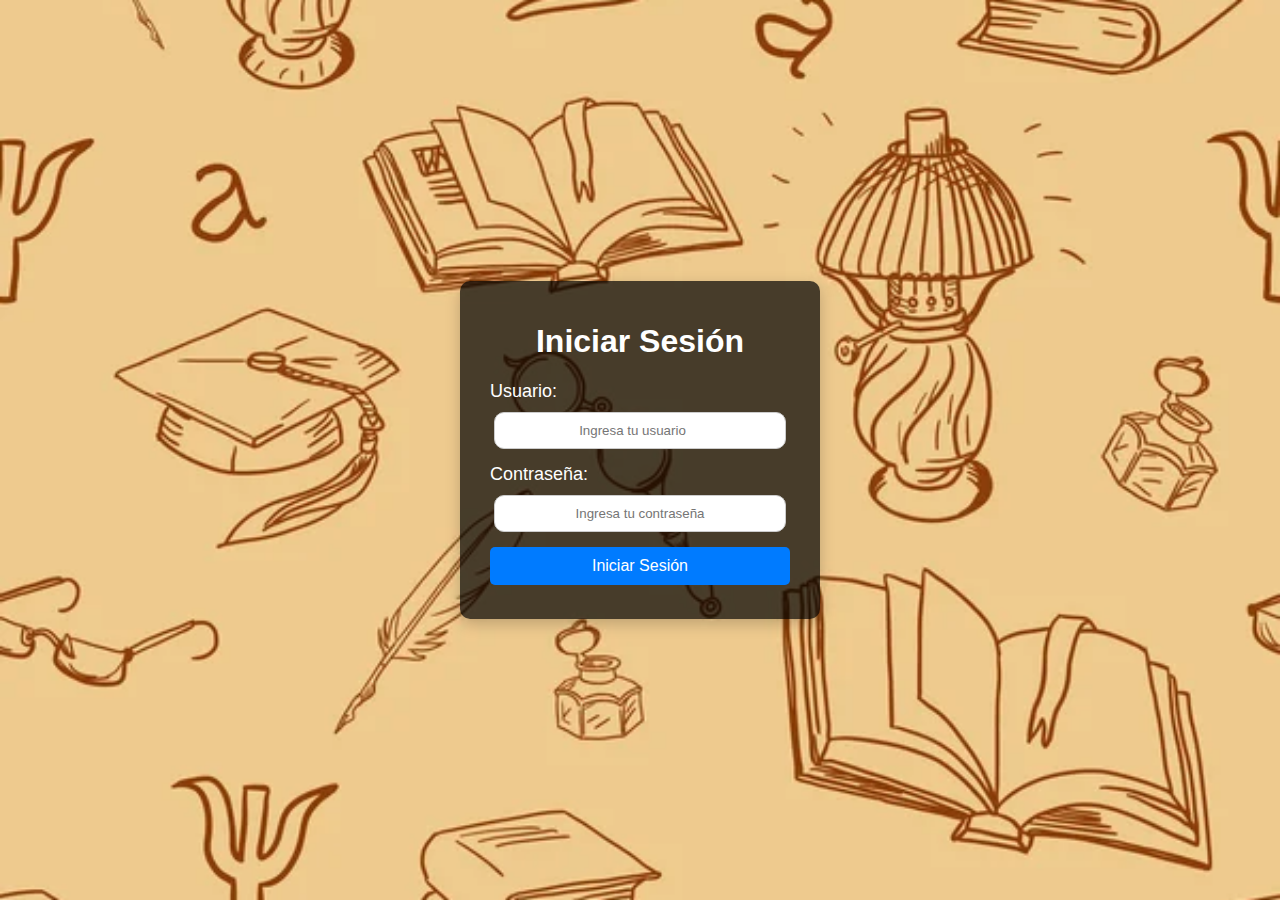
<file: index.html>
<!DOCTYPE html>
<html lang="es">
<head>
    <meta charset="UTF-8">
    <meta name="viewport" content="width=device-width, initial-scale=1.0">
    <title>Inicio de Sesión</title>
    <link rel="stylesheet" href="css/index.css">
</head>
<body>
    <div id="login-container">
        <h1>Iniciar Sesión</h1>
        <form id="login-form">
            <label for="username">Usuario:</label>
            <input type="number" id="username" placeholder="Ingresa tu usuario" required>
            <label for="password">Contraseña:</label>
            <input type="password" id="password" placeholder="Ingresa tu contraseña" required>
            <button type="submit">Iniciar Sesión</button>
        </form>
        <p id="error-message"></p>
    </div>

    <script src="js/index.js"></script>
</body>
</html>
</file>
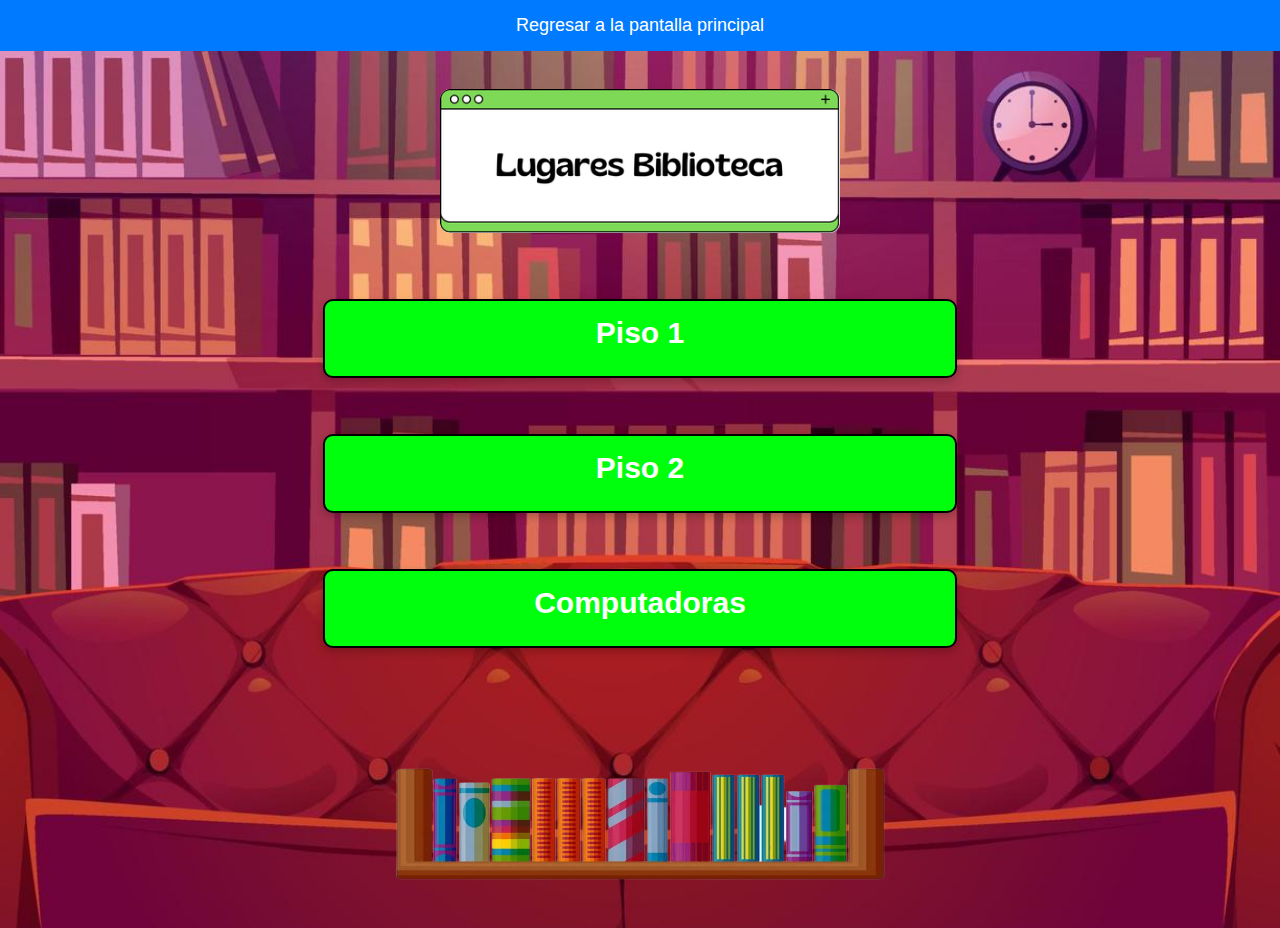
<file: index3.html>
<!DOCTYPE html>
<html lang="en">
<head>
    <meta charset="UTF-8">
    <meta name="viewport" content="width=device-width, initial-scale=1.0">
    <title>Pantalla Index3</title>
    <link rel="stylesheet" href="css/index3.css">
    <script src="js/index3.js" defer></script>
</head>
<body>
    <!-- Encabezado con el botón para regresar a index2 -->
    <header>
        <a href="index2.html" id="back-btn">Regresar a la pantalla principal</a>
    </header>
    <br>
    <div id="container">
        <!-- Imagen en la parte superior -->
        <img src="img/bordeB.png" alt="Encabezado" id="header-image">
        <br>
        <br>

        <!-- Recuadros largos horizontales -->
        <div class="option-box" id="piso-1">Piso 1</div>
        <br>
        <br>
        <div class="option-box" id="piso-2">Piso 2</div>
        <br>
        <br>
        <div class="option-box" id="computadoras">Computadoras</div>
    </div>
    <br>
    <br>
    <!-- Imagen en la parte inferior que abarca todo el ancho -->
    <div id="bottom-image-container">
        <img id="bottom-image" src="img/Pie.png" alt="Imagen de Fondo">
    </div>
</body>
</html>
</file>
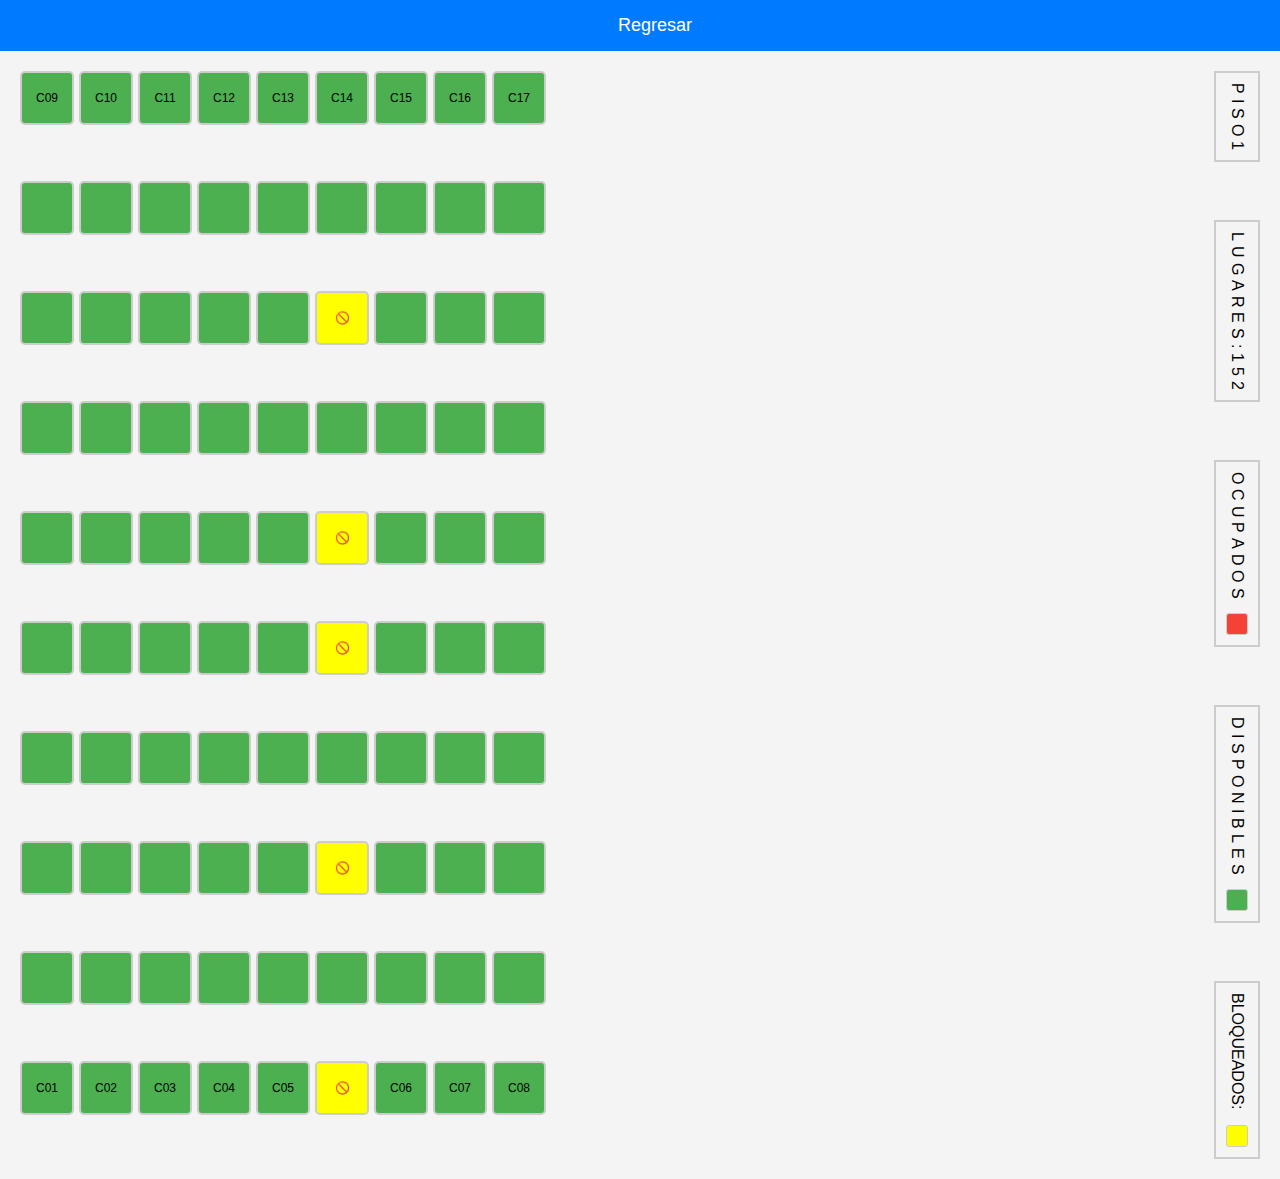
<file: index3_1.html>
<!DOCTYPE html>
<html lang="en">
<head>
    <meta charset="UTF-8">
    <meta name="viewport" content="width=device-width, initial-scale=1.0">
    <title>Estacionamiento</title>
    <link rel="stylesheet" href="css/index3_1.css">
</head>
<body>
    <header>
        <a href="index3.html" id="back-btn">Regresar</a>
    </header>
    <main>
        <div id="container">
            <!-- Estacionamiento -->
            <div id="parking-lot">
                <!-- Generar 10 filas -->
                <!-- Cada fila tiene 9 columnas -->
                <div class="row">
                    <div class="space available"><span>C09</span></div>
                    <div class="space available"><span>C10</span></div>
                    <div class="space available"><span>C11</span></div>
                    <div class="space available"><span>C12</span></div>
                    <div class="space available"><span>C13</span></div>
                    <div class="space available"><span>C14</span></div>
                    <div class="space available"><span>C15</span></div>
                    <div class="space available"><span>C16</span></div>
                    <div class="space available"><span>C17</span></div>
                </div>
                <br>
                <br>
                <div class="row">
                    <div class="space available"></div>
                    <div class="space available"></div>
                    <div class="space available"></div>
                    <div class="space available"></div>
                    <div class="space available"></div>
                    <div class="space available"></div>
                    <div class="space available"></div>
                    <div class="space available"></div>
                    <div class="space available"></div>
                </div>
                <br>
                <br>
                <div class="row">
                    <div class="space available"></div>
                    <div class="space available"></div>
                    <div class="space available"></div>
                    <div class="space available"></div>
                    <div class="space available"></div>
                    <div class="space available fixed-yellow"><span>🚫</span></div> <!-- Este cubículo será amarillo -->
                    <div class="space available"></div>
                    <div class="space available"></div>
                    <div class="space available"></div>
                </div>
                <br>
                <br>
                <div class="row">
                    <div class="space available"></div>
                    <div class="space available"></div>
                    <div class="space available"></div>
                    <div class="space available"></div>
                    <div class="space available"></div>
                    <div class="space available"></div>
                    <div class="space available"></div>
                    <div class="space available"></div>
                    <div class="space available"></div>
                </div>
                <br>
                <br>
                <div class="row">
                    <div class="space available"></div>
                    <div class="space available"></div>
                    <div class="space available"></div>
                    <div class="space available"></div>
                    <div class="space available"></div>
                    <div class="space available fixed-yellow"><span>🚫</span></div> <!-- Este cubículo será amarillo -->
                    <div class="space available"></div>
                    <div class="space available"></div>
                    <div class="space available"></div>
                </div>
                <br>
                <br>
                <div class="row">
                    <div class="space available"></div>
                    <div class="space available"></div>
                    <div class="space available"></div>
                    <div class="space available"></div>
                    <div class="space available"></div>
                    <div class="space available fixed-yellow"><span>🚫</span></div> <!-- Este cubículo será amarillo -->
                    <div class="space available"></div>
                    <div class="space available"></div>
                    <div class="space available"></div>
                </div>
                <br>
                <br>
                <div class="row">
                    <div class="space available"></div>
                    <div class="space available"></div>
                    <div class="space available"></div>
                    <div class="space available"></div>
                    <div class="space available"></div>
                    <div class="space available"></div>
                    <div class="space available"></div>
                    <div class="space available"></div>
                    <div class="space available"></div>
                </div>
                <br>
                <br>
                <div class="row">
                    <div class="space available"></div>
                    <div class="space available"></div>
                    <div class="space available"></div>
                    <div class="space available"></div>
                    <div class="space available"></div>
                    <div class="space available fixed-yellow"><span>🚫</span></div> <!-- Este cubículo será amarillo -->
                    <div class="space available"></div>
                    <div class="space available"></div>
                    <div class="space available"></div>
                </div>
                <br>
                <br>
                <div class="row">
                    <div class="space available"></div>
                    <div class="space available"></div>
                    <div class="space available"></div>
                    <div class="space available"></div>
                    <div class="space available"></div>
                    <div class="space available"></div>
                    <div class="space available"></div>
                    <div class="space available"></div>
                    <div class="space available"></div>
                </div>
                <br>
                <br>
                <div class="row">
                    <div class="space available"><span>C01</span></div>
                    <div class="space available"><span>C02</span></div>
                    <div class="space available"><span>C03</span></div>
                    <div class="space available"><span>C04</span></div>
                    <div class="space available"><span>C05</span></div>
                    <div class="space available fixed-yellow"><span>🚫</span></div> <!-- Este cubículo será amarillo -->
                    <div class="space available"><span>C06</span></div>
                    <div class="space available"><span>C07</span></div>
                    <div class="space available"><span>C08</span></div>
                </div>
            </div>
            <!-- Información a la derecha -->
            <div id="info">
                <div class="info-box">
                    <p>P</p>
                    <p>I</p>
                    <p>S</p>
                    <p>O</p>
                    <p>1</p>
                </div>
                <br>
                <div class="info-box">
                    <p>L</p>
                    <p>U</p>
                    <p>G</p>
                    <p>A</p>
                    <p>R</p>
                    <p>E</p>
                    <p>S</p>
                    <p>:</p>
                    <p>1</p>
                    <p>5</p>
                    <p>2</p>
                </div>
                <br>
                <div class="info-box">
                    <p>O</p>
                    <p>C</p>
                    <p>U</p>
                    <p>P</p>
                    <p>A</p>
                    <p>D</p>
                    <p>O</p>
                    <p>S</p>
                    <div class="small-parking-lot">
                        <div class="small-space occupied"></div>
                    </div>
                </div>
                <br>
                <div class="info-box">
                    <p>D</p>
                    <p>I</p>
                    <p>S</p>
                    <p>P</p>
                    <p>O</p>
                    <p>N</p>
                    <p>I</p>
                    <p>B</p>
                    <p>L</p>
                    <p>E</p>
                    <p>S</p>
                    <div class="small-parking-lot">
                        <div class="small-space available"></div>
                    </div>
                </div>
                <br>
                <div class="info-box">
                    <p>BLOQUEADOS:</p>
                    <div class="small-parking-lot">
                        <div class="small-space blocked"></div> <!-- Cuadro amarillo -->
                    </div>
                </div>
            </div>
        </div>
    </main>
    <script src="js/index3_1.js"></script>
</body>
</html>
</file>
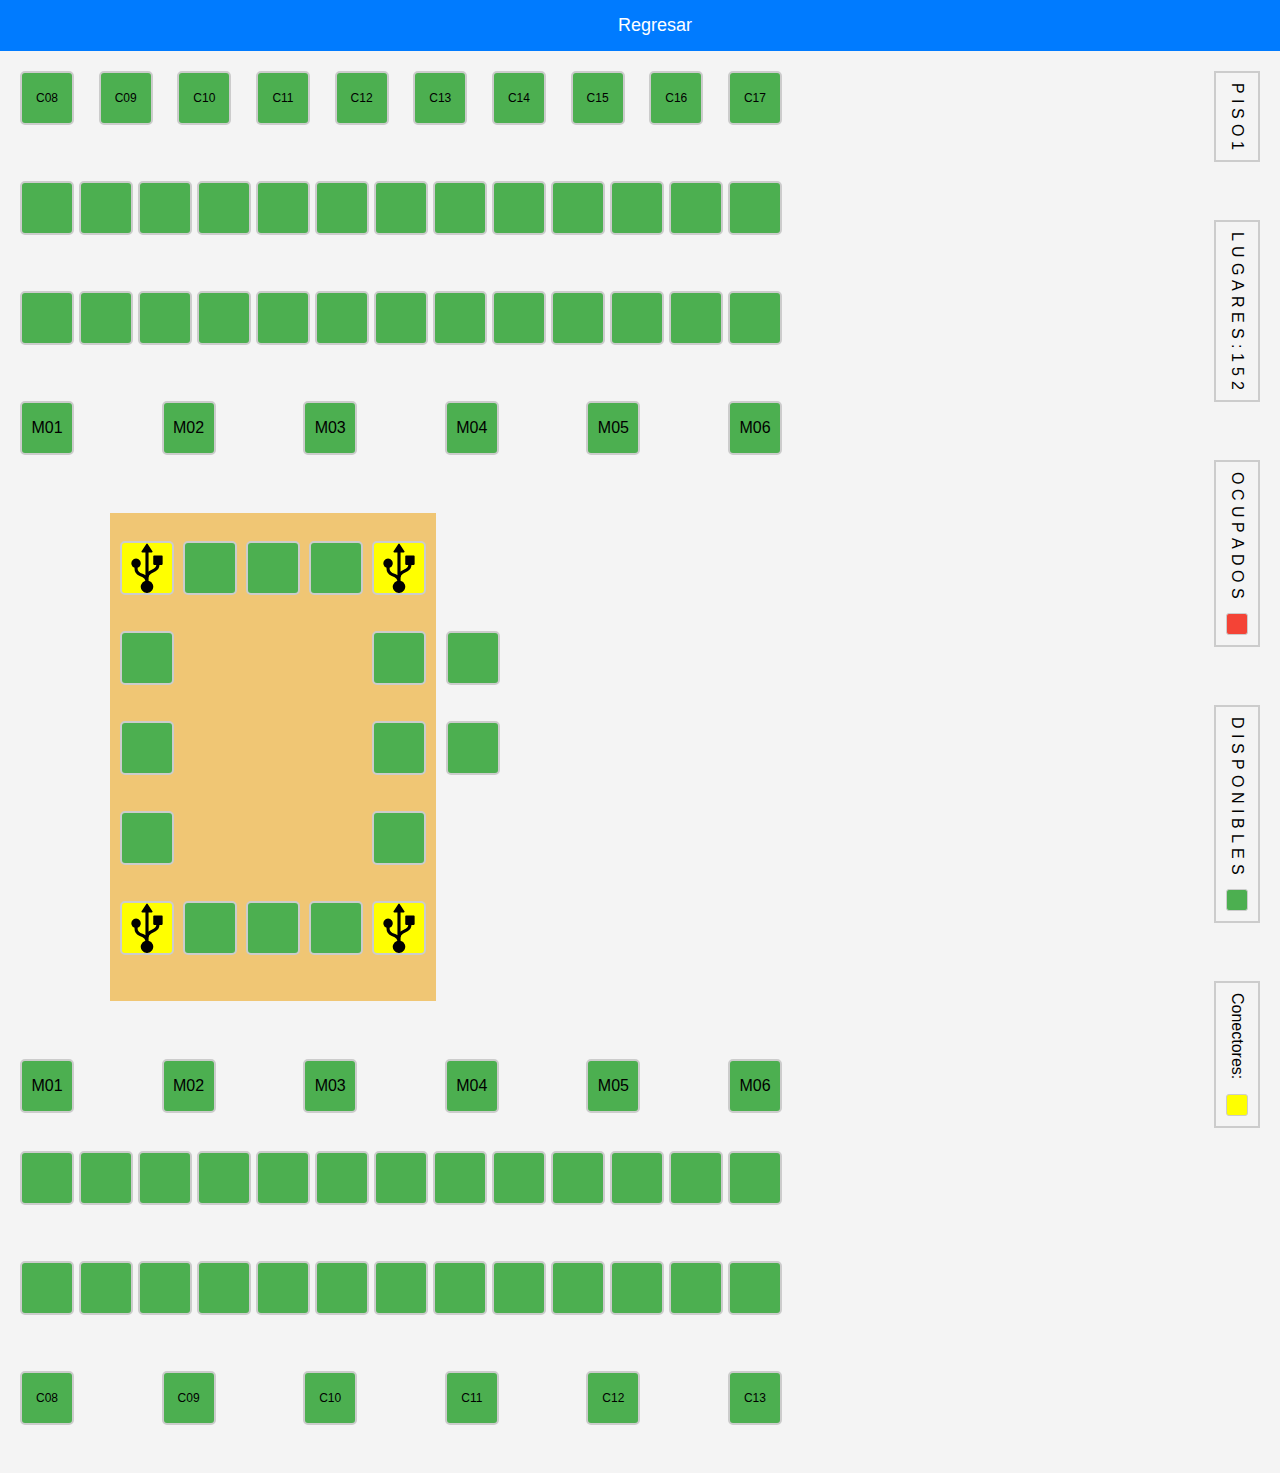
<file: index3_2.html>
<!DOCTYPE html>
<html lang="en">
<head>
    <meta charset="UTF-8">
    <meta name="viewport" content="width=device-width, initial-scale=1.0">
    <title>Estacionamiento</title>
    <link rel="stylesheet" href="css/index3_2.css">
</head>
<body>
    <header>
        <a href="index3.html" id="back-btn">Regresar</a>
    </header>
    <main>
        <div id="container">
            <!-- Estacionamiento -->
            <div id="parking-lot">
                <!-- Generar 10 filas -->
                <!-- Cada fila tiene 9 columnas -->
                <div class="row">
                    <div class="space available"><span>C08</span></div>
                    <div class="space available"><span>C09</span></div>
                    <div class="space available"><span>C10</span></div>
                    <div class="space available"><span>C11</span></div>
                    <div class="space available"><span>C12</span></div>
                    <div class="space available"><span>C13</span></div>
                    <div class="space available"><span>C14</span></div>
                    <div class="space available"><span>C15</span></div>
                    <div class="space available"><span>C16</span></div>
                    <div class="space available"><span>C17</span></div>
                </div>
                <br>
                <br>
                <div class="row">
                    <div class="space available"></div>
                    <div class="space available"></div>
                    <div class="space available"></div>
                    <div class="space available"></div>
                    <div class="space available"></div>
                    <div class="space available"></div>
                    <div class="space available"></div>
                    <div class="space available"></div>
                    <div class="space available"></div>
                    <div class="space available"></div>
                    <div class="space available"></div>
                    <div class="space available"></div>
                    <div class="space available"></div>
                </div>
                <br>
                <br>
                <div class="row">
                    <div class="space available"></div>
                    <div class="space available"></div>
                    <div class="space available"></div>
                    <div class="space available"></div>
                    <div class="space available"></div>
                    <div class="space available"></div>
                    <div class="space available"></div>
                    <div class="space available"></div>
                    <div class="space available"></div>
                    <div class="space available"></div>
                    <div class="space available"></div>
                    <div class="space available"></div>
                    <div class="space available"></div>
                </div>
                <br>
                <br>
                <div class="row">
                    <div class="space available">M01</div>
                    <div class="space available">M02</div>
                    <div class="space available">M03</div>
                    <div class="space available">M04</div>
                    <div class="space available">M05</div>
                    <div class="space available">M06</div>
                </div>
                <br>

        <div class="cuadrado">
            <div class="izquierda"> <!-- Para que esten los dos divs de enmedio de las mesas laterales -->
                <br>
                <div class="row">
                    <div class="space available fixed-yellow"><span></span></div> <!-- Este cubículo será amarillo -->
                    <div class="space available"></div>
                    <div class="space available"></div>
                    <div class="space available"></div>
                    <div class="space available fixed-yellow"><span></span></div> <!-- Este cubículo será amarillo -->
                </div>
                <br>
                
                <br>
                <div class="row">
                    <div class="space available"></div>
                    <div class="space available"></div>
                </div>
                <br>
                <br>
                <div class="row">
                    <div class="space available"></div>
                    <div class="space available"></div>
                </div>
                <br>
                <br>
                <div class="row">
                    <div class="space available"></div>
                    <div class="space available"></div>
                </div>
                <br>
                <br>
                <div class="row">
                    <div class="space available fixed-yellow"><span></span></div> <!-- Este cubículo será amarillo -->
                    <div class="space available"></div>
                    <div class="space available"></div>
                    <div class="space available"></div>
                    <div class="space available fixed-yellow"><span></span></div> <!-- Este cubículo será amarillo -->
                </div>
                <br>


                <br>
            </div>
            <div class="derecha">
                <br>
                <div class="row">
                    <div class="space available"></div>
                </div>
                <br>
                <br>
                <div class="row">
                    <div class="space available"></div>
                </div>
                <br>
                

            </div>
            <br>

        </div>  
    
            <br>
                <div class="row">
                    <div class="space available">M01</div>
                    <div class="space available">M02</div>
                    <div class="space available">M03</div>
                    <div class="space available">M04</div>
                    <div class="space available">M05</div>
                    <div class="space available">M06</div>
                </div>
                <br>
                <div class="row">
                    <div class="space available"></div>
                    <div class="space available"></div>
                    <div class="space available"></div>
                    <div class="space available"></div>
                    <div class="space available"></div>
                    <div class="space available"></div>
                    <div class="space available"></div>
                    <div class="space available"></div>
                    <div class="space available"></div>
                    <div class="space available"></div>
                    <div class="space available"></div>
                    <div class="space available"></div>
                    <div class="space available"></div>
                </div>
                <br>
                <br>
                <div class="row">
                    <div class="space available"></div>
                    <div class="space available"></div>
                    <div class="space available"></div>
                    <div class="space available"></div>
                    <div class="space available"></div>
                    <div class="space available"></div>
                    <div class="space available"></div>
                    <div class="space available"></div>
                    <div class="space available"></div>
                    <div class="space available"></div>
                    <div class="space available"></div>
                    <div class="space available"></div>
                    <div class="space available"></div>
                </div>
                <br>
                <br>  

                <div class="row">
                    <div class="space available"><span>C08</span></div>
                    <div class="space available"><span>C09</span></div>
                    <div class="space available"><span>C10</span></div>
                    <div class="space available"><span>C11</span></div>
                    <div class="space available"><span>C12</span></div>
                    <div class="space available"><span>C13</span></div>
                </div>
                <br>
                
            </div>
            <!-- Información a la derecha -->
            <div id="info">
                <div class="info-box">
                    <p>P</p>
                    <p>I</p>
                    <p>S</p>
                    <p>O</p>
                    <p>1</p>
                </div>
                <br>
                <div class="info-box">
                    <p>L</p>
                    <p>U</p>
                    <p>G</p>
                    <p>A</p>
                    <p>R</p>
                    <p>E</p>
                    <p>S</p>
                    <p>:</p>
                    <p>1</p>
                    <p>5</p>
                    <p>2</p>
                </div>
                <br>
                <div class="info-box">
                    <p>O</p>
                    <p>C</p>
                    <p>U</p>
                    <p>P</p>
                    <p>A</p>
                    <p>D</p>
                    <p>O</p>
                    <p>S</p>
                    <div class="small-parking-lot">
                        <div class="small-space occupied"></div>
                    </div>
                </div>
                <br>
                <div class="info-box">
                    <p>D</p>
                    <p>I</p>
                    <p>S</p>
                    <p>P</p>
                    <p>O</p>
                    <p>N</p>
                    <p>I</p>
                    <p>B</p>
                    <p>L</p>
                    <p>E</p>
                    <p>S</p>
                    <div class="small-parking-lot">
                        <div class="small-space available"></div>
                    </div>
                </div>
                <br>
                <div class="info-box">
                    <p>Conectores:</p>
                    <div class="small-parking-lot">
                        <div class="small-space blocked"></div> <!-- Cuadro amarillo -->
                    </div>
                </div>
            </div>
        </div>
    </main>
    <script src="js/index3_2.js"></script>
</body>
</html>
</file>
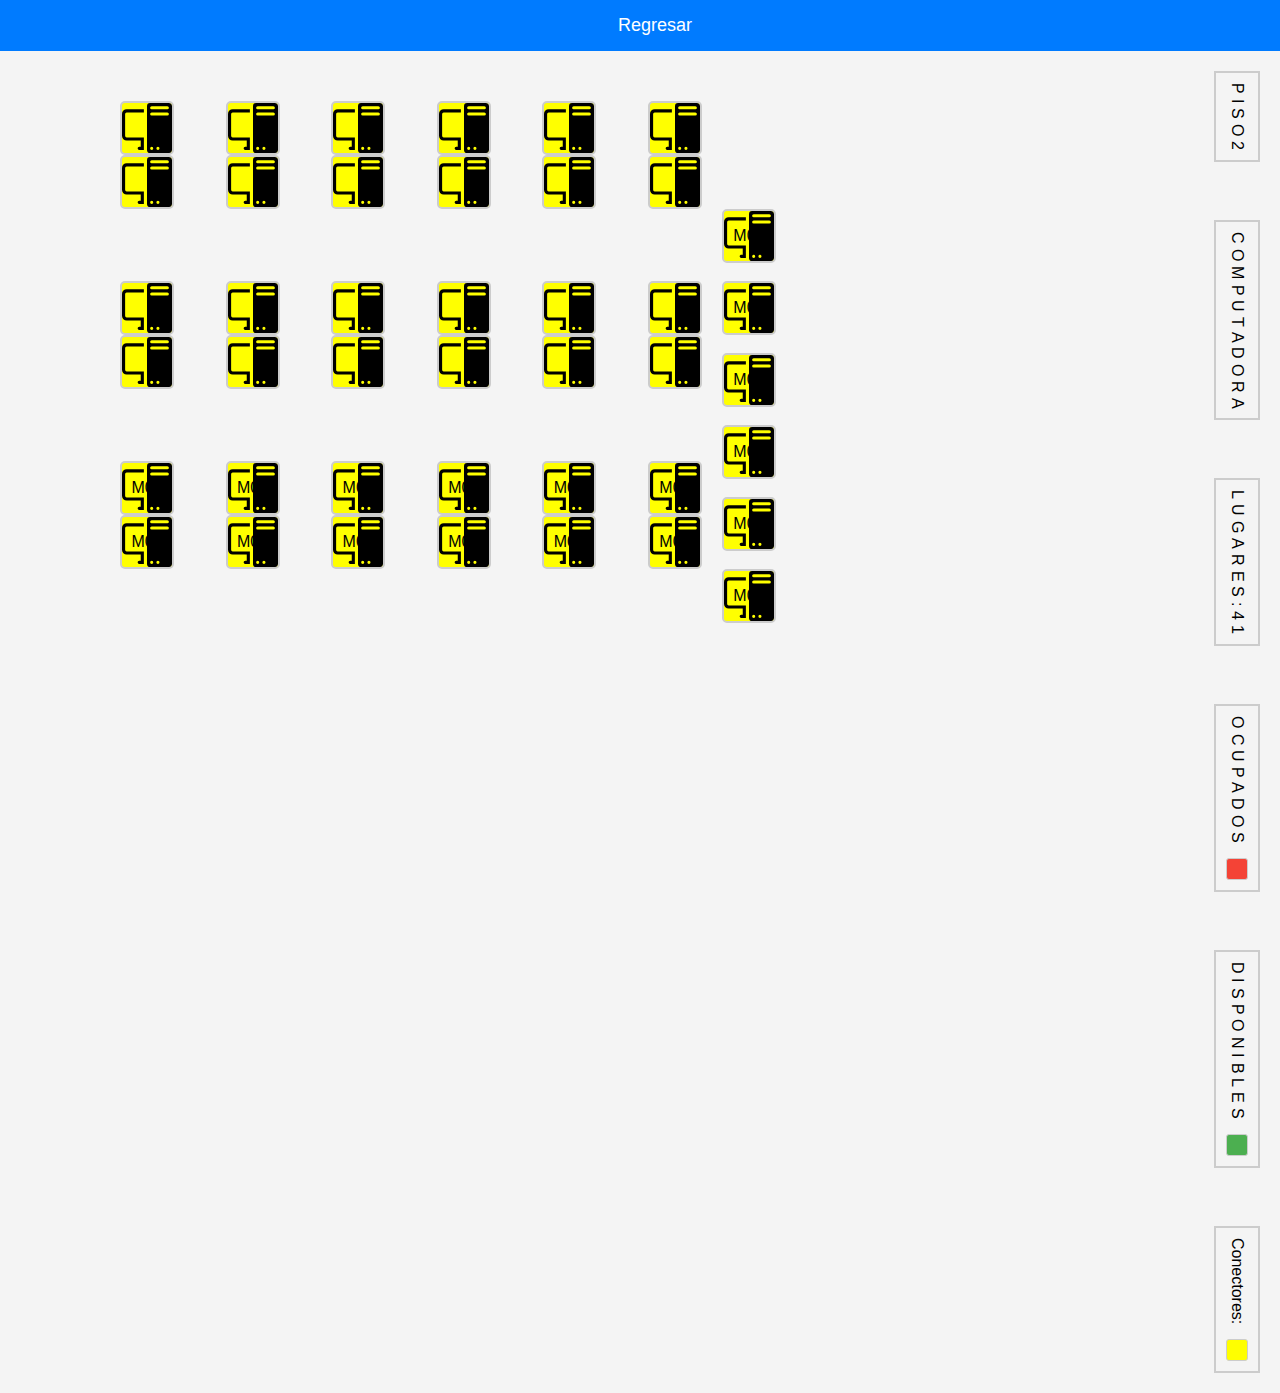
<file: index3_3.html>
<!DOCTYPE html>
<html lang="en">
<head>
    <meta charset="UTF-8">
    <meta name="viewport" content="width=device-width, initial-scale=1.0">
    <title>Estacionamiento</title>
    <link rel="stylesheet" href="css/index3_3.css">
</head>
<body>
    <header>
        <a href="index3.html" id="back-btn">Regresar</a>
    </header>
    <main>
        <div id="container">
            <div id="parking-lot">
            <div class="cuadrado">        
                    <!-- Estacionamiento -->
                
                    <div class="izquierda">
                        <!-- Generar 10 filas -->
                        <!-- Cada fila tiene 9 columnas -->
                        <div class="row">
                            <div class="space available"><span></span></div>
                            <div class="space available"><span></span></div>
                            <div class="space available"><span></span></div>
                            <div class="space available"><span></span></div>
                            <div class="space available"><span></span></div>
                            <div class="space available"><span></span></div>
                        </div>
                    
                        <div class="row">
                            <div class="space available"></div>
                            <div class="space available"></div>
                            <div class="space available"></div>
                            <div class="space available"></div>
                            <div class="space available"></div>
                            <div class="space available"></div>

                        </div>
                        <BR></BR>
                        <BR></BR>
                        <div class="row">
                            <div class="space available"><span></span></div>
                            <div class="space available"><span></span></div>
                            <div class="space available"><span></span></div>
                            <div class="space available"><span></span></div>
                            <div class="space available"><span></span></div>
                            <div class="space available"><span></span></div>
                        </div>
                        <div class="row">
                            <div class="space available"></div>
                            <div class="space available"></div>
                            <div class="space available"></div>
                            <div class="space available"></div>
                            <div class="space available"></div>
                            <div class="space available"></div>

                        </div>
                        <BR></BR>
                        <BR></BR>
                        <div class="row">
                            <div class="space available">M01</div>
                            <div class="space available">M02</div>
                            <div class="space available">M03</div>
                            <div class="space available">M04</div>
                            <div class="space available">M05</div>
                            <div class="space available">M06</div>
                        </div>
                        <div class="row">
                            <div class="space available">M01</div>
                            <div class="space available">M02</div>
                            <div class="space available">M03</div>
                            <div class="space available">M04</div>
                            <div class="space available">M05</div>
                            <div class="space available">M06</div>
                        </div> 
                    </div>
                    <div class="derecha">
                        <br>
                        <div class="row">
                            <div class="space available">M01</div>
                        </div> 
                        <br>
                        <div class="row">
                            <div class="space available">M01</div>
                        </div>
                        <br> 
                        <div class="row">
                            <div class="space available">M01</div>
                        </div> 
                        <br>
                        <div class="row">
                            <div class="space available">M01</div>
                        </div> 
                        <br>
                        <div class="row">
                            <div class="space available">M01</div>
                        </div>
                        <br> 
                        <div class="row">
                            <div class="space available">M01</div>
                        </div> 
                        <br>

                    </div>
                </div>
            </div>
            <!-- Información a la derecha -->
            <div id="info">
                <div class="info-box">
                    <p>P</p>
                    <p>I</p>
                    <p>S</p>
                    <p>O</p>
                    <p>2</p>
                </div>
                <br>
                <div class="info-box">
                    <p>C</p>
                    <p>O</p>
                    <p>M</p>
                    <p>P</p>
                    <p>U</p>
                    <p>T</p>
                    <p>A</p>
                    <p>D</p>
                    <p>O</p>
                    <p>R</p>
                    <p>A</p>
                </div>
                <br>
                <div class="info-box">
                    <p>L</p>
                    <p>U</p>
                    <p>G</p>
                    <p>A</p>
                    <p>R</p>
                    <p>E</p>
                    <p>S</p>
                    <p>:</p>
                    <p>4</p>
                    <p>1</p>
                    
                </div>
                <br>
                <div class="info-box">
                    <p>O</p>
                    <p>C</p>
                    <p>U</p>
                    <p>P</p>
                    <p>A</p>
                    <p>D</p>
                    <p>O</p>
                    <p>S</p>
                    <div class="small-parking-lot">
                        <div class="small-space occupied"></div>
                    </div>
                </div>
                <br>
                <div class="info-box">
                    <p>D</p>
                    <p>I</p>
                    <p>S</p>
                    <p>P</p>
                    <p>O</p>
                    <p>N</p>
                    <p>I</p>
                    <p>B</p>
                    <p>L</p>
                    <p>E</p>
                    <p>S</p>
                    <div class="small-parking-lot">
                        <div class="small-space available"></div>
                    </div>
                </div>
                <br>
                <div class="info-box">
                    <p>Conectores:</p>
                    <div class="small-parking-lot">
                        <div class="small-space blocked"></div> <!-- Cuadro amarillo -->
                    </div>
                </div>
            </div>
        </div>
    </main>
    <script src="js/index3_3.js"></script>
</body>
</html>
</file>
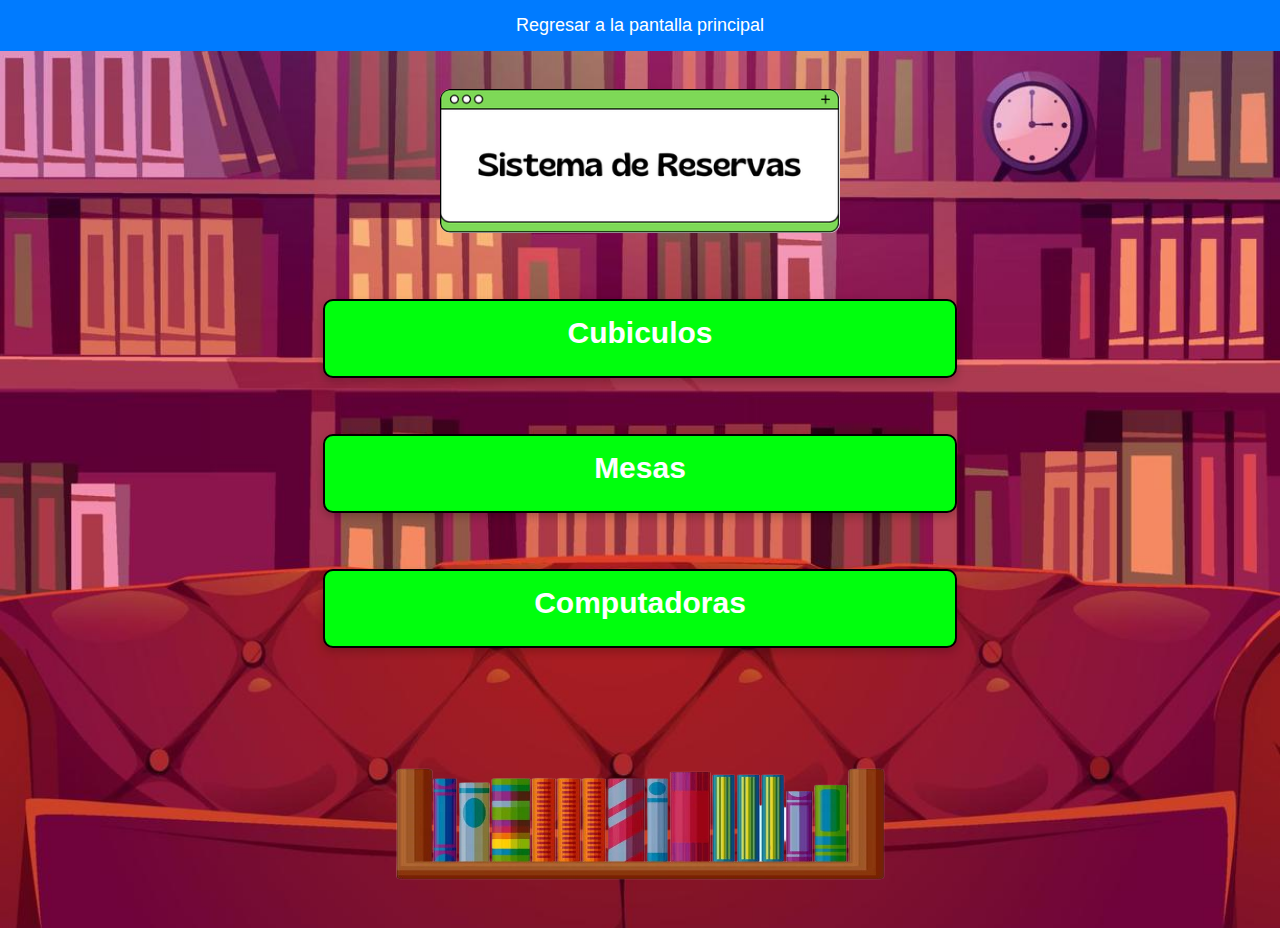
<file: index4.html>
<!DOCTYPE html>
<html lang="en">
<head>
    <meta charset="UTF-8">
    <meta name="viewport" content="width=device-width, initial-scale=1.0">
    <title>Pantalla Index4</title>
    <link rel="stylesheet" href="css/index4.css">
    <script src="js/index4.js" defer></script>
</head>
<body>
    <!-- Encabezado con el botón para regresar a index2 -->
    <header>
        <a href="index2.html" id="back-btn">Regresar a la pantalla principal</a>
    </header>
    <br>
    <div id="container">
        <!-- Imagen en la parte superior -->
        <img src="img/bordeL.png" alt="Encabezado" id="header-image">
        <br>
        <br>

        <!-- Recuadros largos horizontales -->
        <div class="option-box" id="piso-1">Cubiculos</div>
        <br>
        <br>
        <div class="option-box" id="piso-2">Mesas</div>
        <br>
        <br>
        <div class="option-box" id="computadoras">Computadoras</div>
    </div>
    <br>
    <br>
    <!-- Imagen en la parte inferior que abarca todo el ancho -->
    <div id="bottom-image-container">
        <img id="bottom-image" src="img/Pie.png" alt="Imagen de Fondo">
    </div>
</body>
</html>
</file>
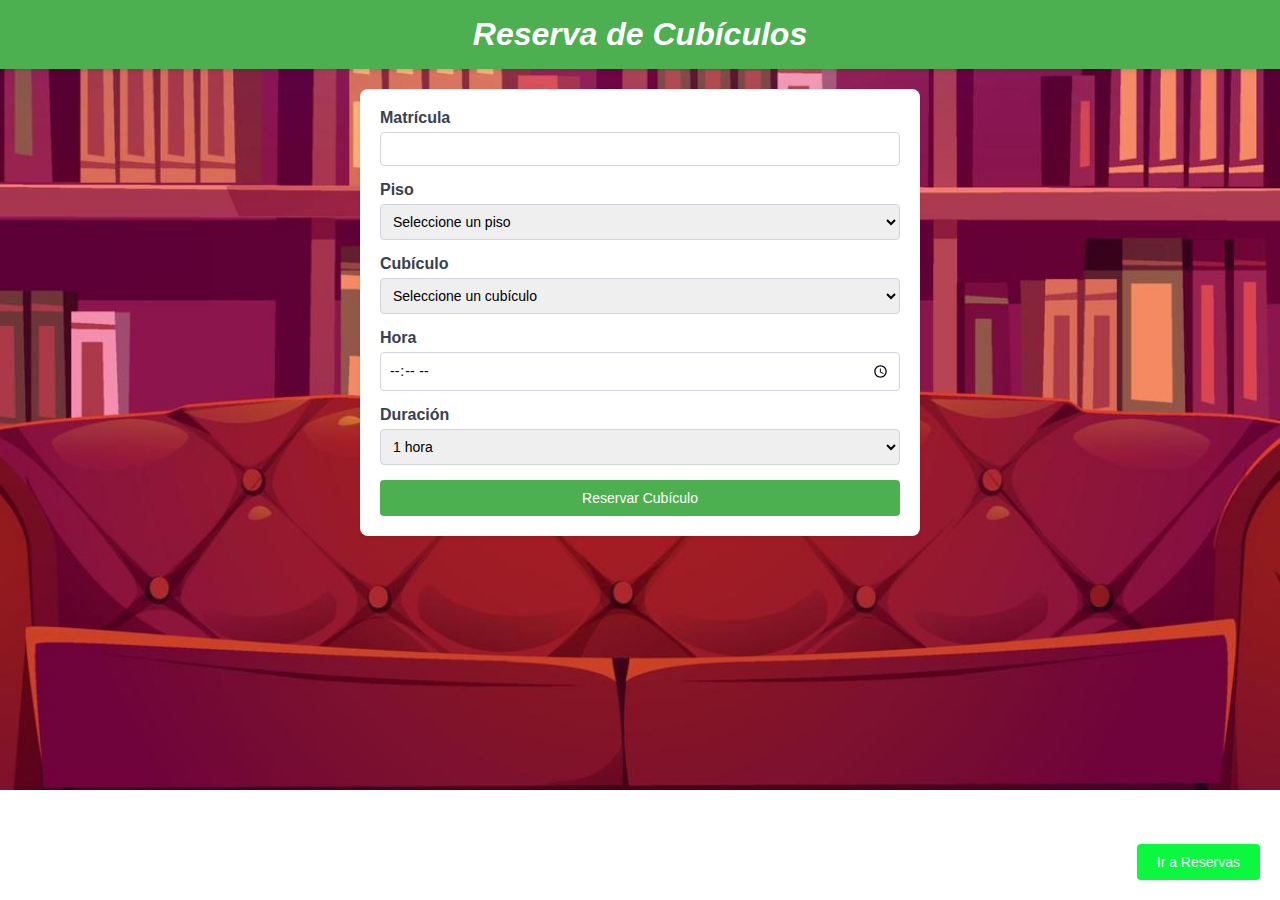
<file: index4_1.html>
<!DOCTYPE html>
<html lang="es">
<head>
    <meta charset="UTF-8">
    <meta name="viewport" content="width=device-width, initial-scale=1.0">
    <title>Reserva de Cubículos - Biblioteca</title>
    <link rel="stylesheet" href="css\Reservas.css">
	 <script src="js\RCJ.js"></script>
</head>
<body>
    <header class="header">
        <h1>Reserva de Cubículos</h1>
    </header>

    <div class="container">
        <form class="form-reserva" id="form-reserva" onsubmit="verificarDisponibilidad(event)">
            <div class="form-group">
                <label for="matricula">Matrícula</label>
                <input type="text" id="matricula" required pattern="[A-Za-z0-9]+" maxlength="7">
            </div>
            <div class="form-group">
                <label for="piso">Piso</label>
                <select id="piso" required onchange="actualizarCubiculos()">
                    <option value="">Seleccione un piso</option>
                    <option value="1">Piso 1</option>
                    <option value="2">Piso 2</option>
                </select>
            </div>
            <div class="form-group">
                <label for="cubiculo">Cubículo</label>
                <select id="cubiculo" required>
                    <option value="">Seleccione un cubículo</option>
                </select>
            </div>
            <div class="form-group">
                <label for="hora">Hora</label>
                <input type="time" id="hora" required min="08:00" max="20:00">
            </div>
            <div class="form-group">
                <label for="duracion">Duración</label>
                <select id="duracion" required>
                    <option value="1">1 hora</option>
                    <option value="2">2 horas</option>
                    <option value="3">3 horas</option>
                </select>
            </div>
            <button type="submit" class="btn-reservar">Reservar Cubículo</button>
        </form>
    </div>

    <!-- Modal de Confirmación -->
    <div id="modal-confirmacion" class="modal">
        <div class="modal-content">
            <div class="modal-header">
                <h2>Confirmar Reserva</h2>
                <button class="close-modal" onclick="cerrarModal()">&times;</button>
            </div>
            <div id="detalles-reserva"></div>
            <button class="btn-reservar" onclick="confirmarReserva()" style="margin-top: 15px;">
                Confirmar Reserva
            </button>
        </div>
    </div>
	
	<button class="btn-home" onclick="window.location.href = 'index4.html'">
        Ir a Reservas
    </button>

</body>
</html>
</file>
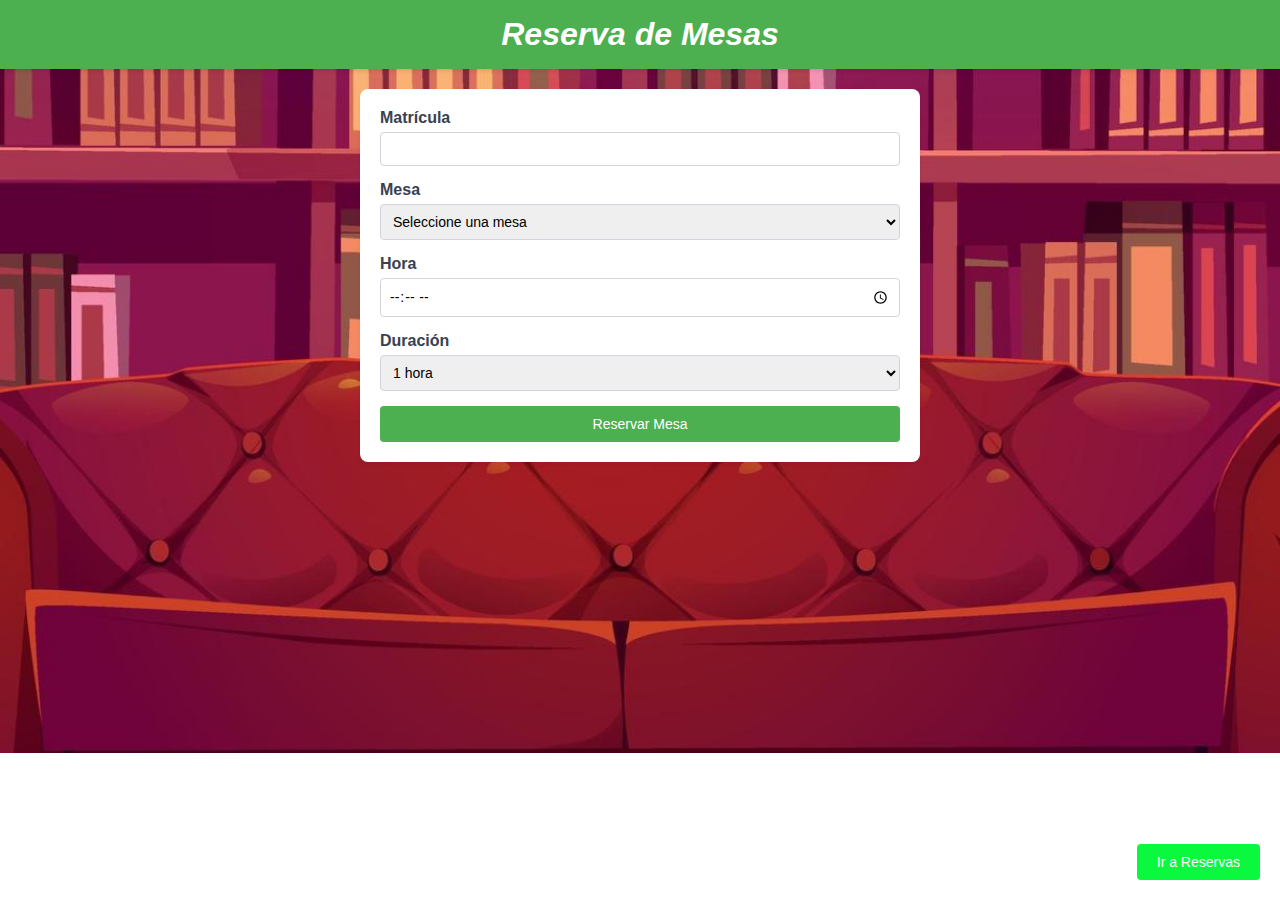
<file: index4_2.html>
<!DOCTYPE html>
<html lang="es">
<head>
    <meta charset="UTF-8">
    <meta name="viewport" content="width=device-width, initial-scale=1.0">
    <title>Reserva de Mesas</title>
    <link rel="stylesheet" href="css\Reservas.css">
	 <script src="js\RMJ.js"></script>
</head>
<body>
    <header class="header">
        <h1>Reserva de Mesas</h1>
    </header>

    <div class="container">
        <form class="form-reserva" id="form-reserva" onsubmit="verificarDisponibilidad(event)">
            <div class="form-group">
                <label for="matricula">Matrícula</label>
                <input type="text" id="matricula" required pattern="[A-Za-z0-9]+" maxlength="7">
            </div>
            <div class="form-group">
                <label for="mesa">Mesa</label>
                <select id="mesa" required>
                    <option value="">Seleccione una mesa</option>
                    <option value="1">Mesa 1</option>
                    <option value="2">Mesa 2</option>
                    <option value="3">Mesa 3</option>
                    <option value="4">Mesa 4</option>
                    <option value="5">Mesa 5</option>
                    <option value="6">Mesa 6</option>
                    <option value="7">Mesa 7</option>
                    <option value="8">Mesa 8</option>
                    <option value="9">Mesa 9</option>
                    <option value="10">Mesa 10</option>
                    <option value="11">Mesa 11</option>
                    <option value="12">Mesa 12</option>
                    <option value="13">Mesa 13</option>
                    <option value="14">Mesa 14</option>
                </select>
            </div>
            <div class="form-group">
                <label for="hora">Hora</label>
                <input type="time" id="hora" required min="08:00" max="20:00">
            </div>
            <div class="form-group">
                <label for="duracion">Duración</label>
                <select id="duracion" required>
                    <option value="1">1 hora</option>
                    <option value="2">2 horas</option>
                    <option value="3">3 horas</option>
                </select>
            </div>
            <button type="submit" class="btn-reservar">Reservar Mesa</button>
        </form>
    </div>

    <!-- Modal de Confirmación -->
    <div id="modal-confirmacion" class="modal">
        <div class="modal-content">
            <div class="modal-header">
                <h2>Confirmar Reserva</h2>
                <button class="close-modal" onclick="cerrarModal()">&times;</button>
            </div>
            <div id="detalles-reserva"></div>
            <button class="btn-reservar" onclick="confirmarReserva()" style="margin-top: 15px;">
                Confirmar Reserva
            </button>
        </div>
    </div>
	
	<button class="btn-home" onclick="window.location.href = 'index4.html'">
        Ir a Reservas
    </button>

</body>
</html>
</file>
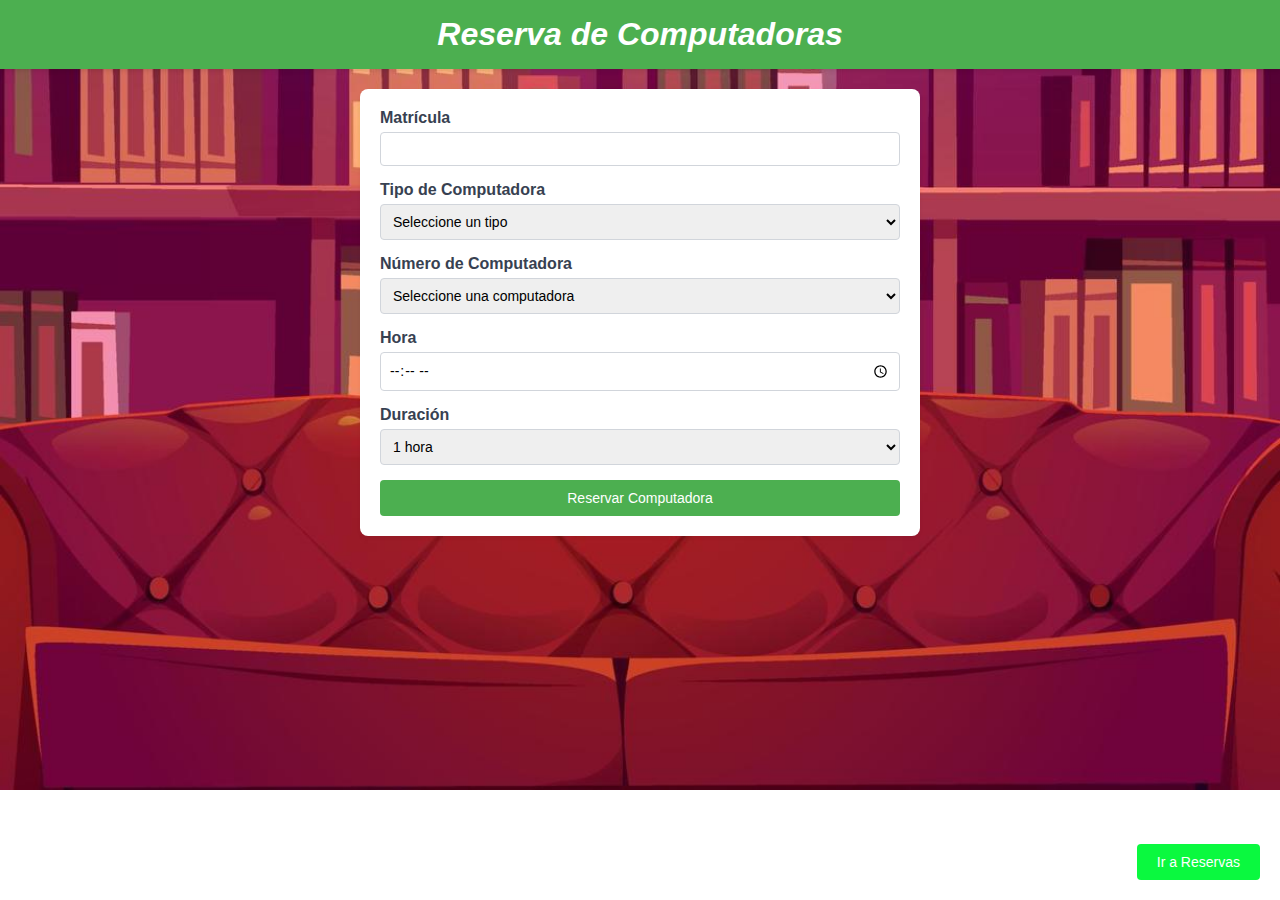
<file: index4_C.html>
<!DOCTYPE html>
<html lang="es">
<head>
    <meta charset="UTF-8">
    <meta name="viewport" content="width=device-width, initial-scale=1.0">
    <title>Reserva de Computadoras</title>
    
    <link rel="stylesheet" href="css\Reservas.css">
	 <script src="js\RCompuJ.js"></script>
   
</head>
<body>
    <header class="header">
        <h1>Reserva de Computadoras</h1>
    </header>

    <div class="container">
        <form class="form-reserva" id="form-reserva" onsubmit="verificarDisponibilidad(event)">
            <div class="form-group">
                <label for="matricula">Matrícula</label>
                <input type="text" id="matricula" required pattern="[A-Za-z0-9]+" maxlength="7">
            </div>
            <div class="form-group">
                <label for="tipo">Tipo de Computadora</label>
                <select id="tipo" required onchange="actualizarComputadoras()">
                    <option value="">Seleccione un tipo</option>
                    <option value="gamer">Computadora Gamer</option>
                    <option value="normal">Computadora Normal</option>
                </select>
            </div>
            <div class="form-group">
                <label for="computadora">Número de Computadora</label>
                <select id="computadora" required>
                    <option value="">Seleccione una computadora</option>
                </select>
            </div>
            <div class="form-group">
                <label for="hora">Hora</label>
                <input type="time" id="hora" required min="08:00" max="20:00">
            </div>
            <div class="form-group">
                <label for="duracion">Duración</label>
                <select id="duracion" required>
                    <option value="1">1 hora</option>
                    <option value="2">2 horas</option>
                    <option value="3">3 horas</option>
                </select>
            </div>
            <button type="submit" class="btn-reservar">Reservar Computadora</button>
        </form>
    </div>

    <!-- Modal de Confirmación -->
    <div id="modal-confirmacion" class="modal">
        <div class="modal-content">
            <div class="modal-header">
                <h2>Confirmar Reserva</h2>
                <button class="close-modal" onclick="cerrarModal()">&times;</button>
            </div>
            <div id="detalles-reserva"></div>
            <button class="btn-reservar" onclick="confirmarReserva()" style="margin-top: 15px;">
                Confirmar Reserva
            </button>
        </div>
    </div>
	
	<button class="btn-home" onclick="window.location.href = 'index4.html'">
        Ir a Reservas
    </button>
   
</body>
</html>
</file>
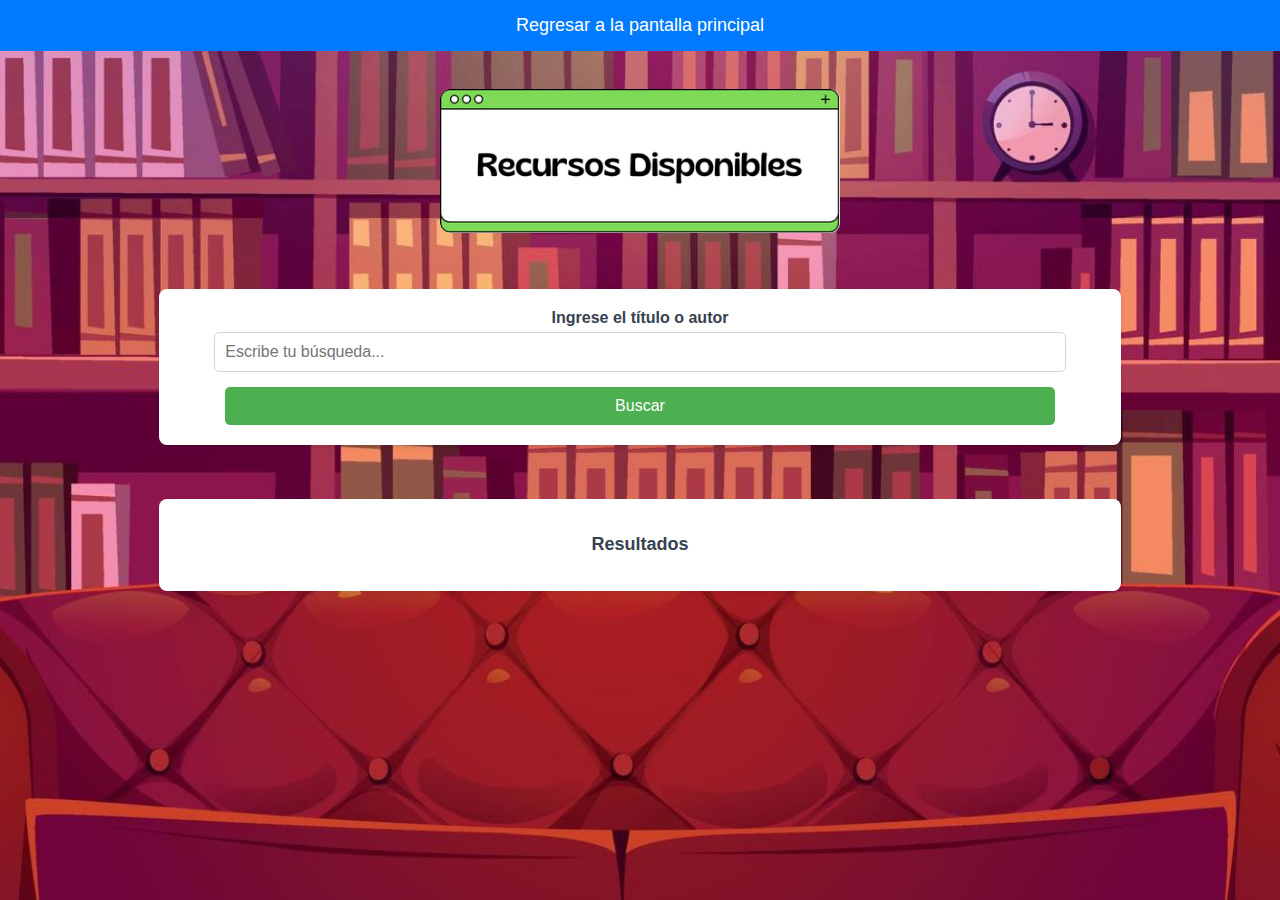
<file: index5.html>
<!DOCTYPE html> 
<html lang="en">
<head>
    <meta charset="UTF-8">
    <meta name="viewport" content="width=device-width, initial-scale=1.0">
    <title>Pantalla Index5</title>
    <link rel="stylesheet" href="css/index5.css">
    <script src="js/index5.js" defer></script>
</head>
<body>
    <!-- Encabezado con el botón para regresar a index2 -->
    <header>
        <a href="index2.html" id="back-btn">Regresar a la pantalla principal</a>
    </header>
    <br>
    <div id="container">
        <!-- Imagen en la parte superior -->
        <img src="img/bordeD.png" alt="Encabezado" id="header-image">
        <br><br>

        <!-- Formulario de búsqueda -->
        <form class="form-busqueda" id="form-busqueda" onsubmit="buscarLibros(event)">
            <div class="form-group">
                <label for="search-input">Ingrese el título o autor</label>
                <input type="text" id="search-input" placeholder="Escribe tu búsqueda..." required>
            </div>
            <button type="submit" class="btn-buscar">Buscar</button>
        </form>
        <br>
        <br>
        <br>
        <!-- Contenedor de resultados -->
        <div id="results-container" class="results-container">
            <h2>Resultados</h2>
            <ul id="results-list"></ul>
        </div>
    </div>
    <br>
    <br>
    <br>
    <br>
    <br>
    <br>
    <br>
    <br>
    <br>
    <br>
    <br>
    <br>
    <br>
    <br>
    <br>
    <br>
    <br>
    <br>
    <br>
</body>
</html>
</file>
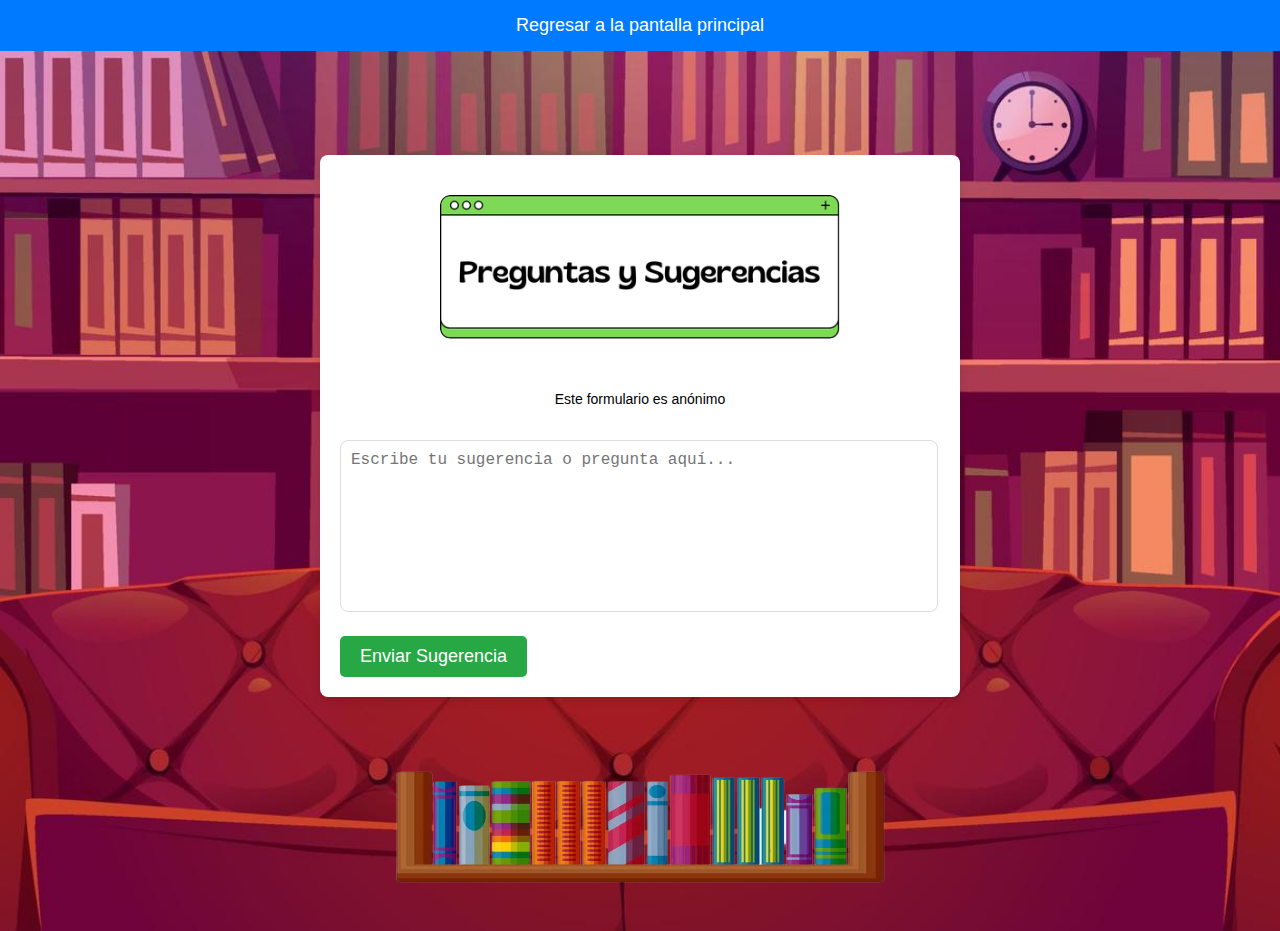
<file: index6.html>
<!DOCTYPE html>
<html lang="es">
<head>
    <meta charset="UTF-8">
    <meta name="viewport" content="width=device-width, initial-scale=1.0">
    <title>Preguntas y Sugerencias</title>
    <link rel="stylesheet" href="css/index6.css">
</head>
<body>
    <!-- Encabezado con el botón para regresar a index2 -->
    <header>
        <a href="index2.html" id="back-btn">Regresar a la pantalla principal</a>
    </header>
    <br>
    <br>
    <br>
    <!-- Caja de Preguntas y Sugerencias -->
    <div id="suggestions-box">
        <img src="img/bordeS.png" alt="Borde de Preguntas y Sugerencias" id="header-image">
        <br>
        <p id="anonymous-note">Este formulario es anónimo</p>
        <br>
        <textarea id="suggestion-text" placeholder="Escribe tu sugerencia o pregunta aquí..."></textarea>
        <br>
         <!-- Mensaje de error -->
         <p id="error-message"></p>
        <button id="submit-btn" onclick="submitSuggestion()">Enviar Sugerencia</button>
    </div>
     <!-- Imagen en la parte inferior que abarca todo el ancho -->
     <div id="bottom-image-container">
        <img id="bottom-image" src="img/Pie.png" alt="Imagen de Fondo">
    </div>
    <script src="js/index6.js"></script>
</body>
</html>
</file>
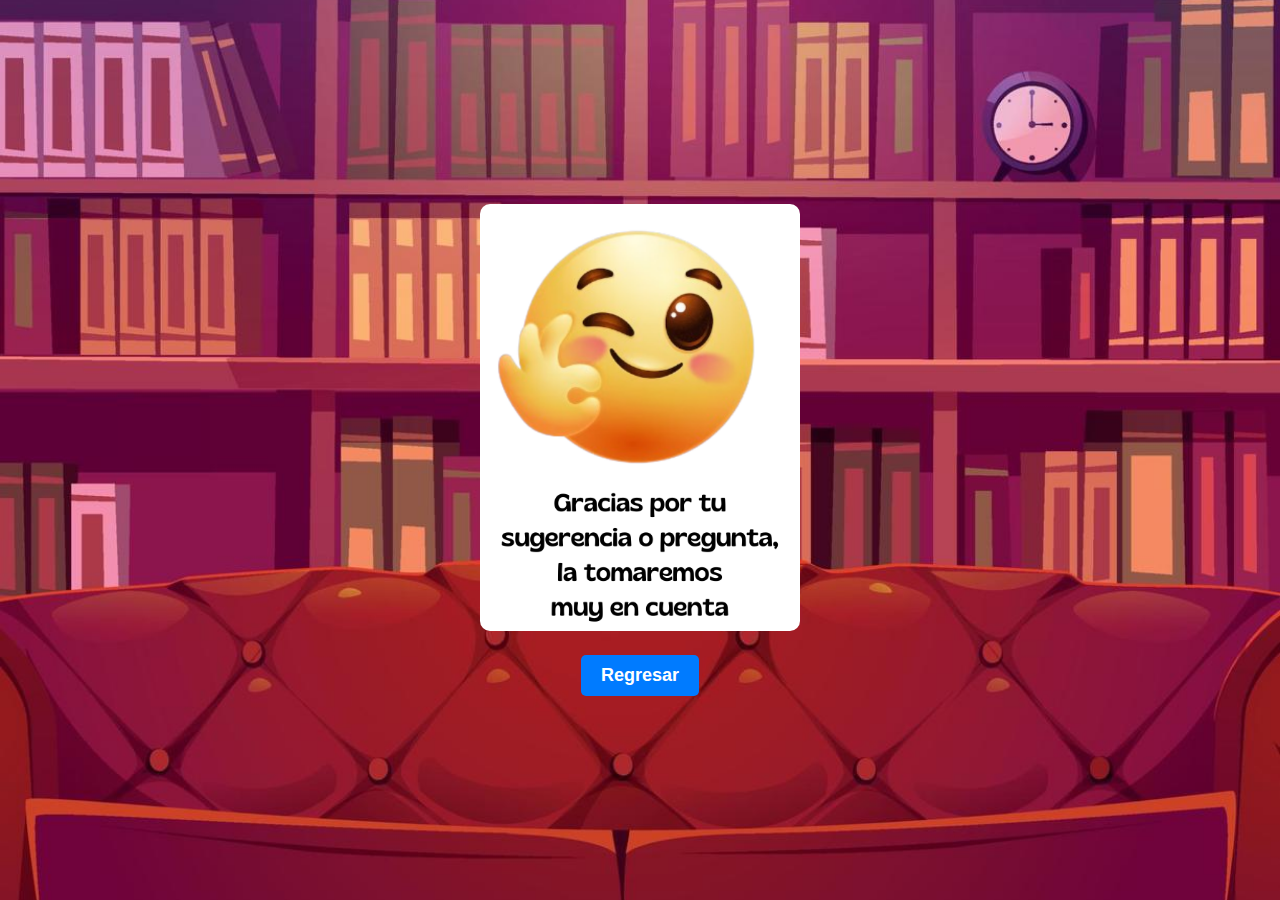
<file: index6_1.html>
<!DOCTYPE html>
<html lang="en">
<head>
    <meta charset="UTF-8">
    <meta name="viewport" content="width=device-width, initial-scale=1.0">
    <title>Gracias</title>
    <link rel="stylesheet" href="css/index6_1.css">
</head>
<body>
    <div id="thank-you-container">
        <!-- Imagen grande -->
        <img src="img/Emoji.png" alt="Gracias" id="thank-you-image">
    <br>
        
        <!-- Botón para regresar -->
        <a href="index2.html" id="back-btn">Regresar</a>
    </div>
</body>
</html>
</file>
<file: css/index.css>
/* General */
body {
    font-family: Arial, sans-serif;
    margin: 0;
    height: 100vh;
    display: flex;
    justify-content: center;
    align-items: center;
    color: white;
    background-image: url('../img/libros.jpg'); /* Fondo de la página */
    background-size: cover;
    background-position: center;
    background-repeat: no-repeat;
}

/* Contenedor del inicio de sesión */
#login-container {
    background: rgba(0, 0, 0, 0.7);
    padding: 20px 30px;
    border-radius: 10px;
    box-shadow: 0 5px 15px rgba(0, 0, 0, 0.2);
    width: 300px;
    text-align: center;
}

label {
    display: block;
    text-align: left;
    margin-bottom: 10px;
    font-size: 18px;
    color: white;
}

input {
    justify-content: center;
    width: 90%;
    padding: 10px;
    margin-bottom: 15px;
    border: 1px solid #ccc;
    border-radius: 10px;
    text-align: center;
}

button {
    width: 100%;
    padding: 10px;
    background-color: #007bff;
    border: none;
    color: white;
    font-size: 16px;
    border-radius: 5px;
    cursor: pointer;
}

button:hover {
    background-color: #0056b3;
}

/* Mensaje de error */
#error-message {
    color: red;
    font-size: 14px;
}
</file>
<file: css/index3.css>
/* General */
body {
    font-family: Arial, sans-serif;
    margin: 0;
    padding: 0;
    background-image: url('../img/fondo2.jpg'); /* Fondo de la página */
    background-size: cover;
    background-position: center;
    background-repeat: no-repeat;
    display: flex;
    flex-direction: column;
    align-items: center;
    justify-content: start;
    height: 100vh;
}
/* Encabezado con el botón de regreso */
header {
    width: 100%;
    background-color: #007bff;
    padding: 15px;
    text-align: center;
}

#back-btn {
    color: white;
    text-decoration: none;
    font-size: 18px;
}
/* Contenedor principal */
#container {
    width: 100%;
    text-align: center;
}

/* Imagen del encabezado */
#header-image {
    display: block;
    margin: 20px auto; /* Centrar la imagen */
    width: 80%; /* Ajustar tamaño */
    max-width: 400px; /* Tamaño máximo */
    border-radius: 10px; /* Bordes redondeados */
}

/* Estilo para los recuadros horizontales */
.option-box {
    width: 80%; /* Tamaño del recuadro */
    max-width: 600px; /* Ancho máximo */
    height: 5vh;
    text-align: center;
    background-color: #00ff0d;
    color: white;
    text-align: center;
    font-size: 30px;
    font-weight: bold;
    padding: 15px;
    margin: 10px auto; /* Espaciado entre recuadros */
    border-radius: 10px; /* Bordes redondeados */
    box-shadow: 0 4px 8px rgba(0, 0, 0, 0.2);
    cursor: pointer;
    border: 2px solid black; /* Agrega un borde negro */
    transition: background-color 0.3s ease, transform 0.2s ease;
}

/* Efecto al pasar el cursor */
.option-box:hover {
    background-color: #0056b3;
    transform: scale(1.05); /* Agrandar ligeramente */
}
/* Imagen en la parte inferior que abarca todo el ancho */
#bottom-image-container {
    width: 80%; /* Controla el ancho de la imagen */
    max-width: 600px; /* Limita el tamaño máximo */
    margin-top: 30px; /* Espacio antes de la imagen */
    text-align: center; /* Asegura que la imagen esté centrada */
}

#bottom-image {
    width: 100%; /* Abarca todo el contenedor */
    height: 200px; /* Mantiene la relación de aspecto */
    border-radius: 8px; /* Opcional, para bordes redondeados */
}
</file>
<file: css/index3_1.css>
/* General */
body {
    font-family: Arial, sans-serif;
    margin: 0;
    padding: 0;
    background-color: #f4f4f4;
}
/* Encabezado con el botón de regreso */
header {
    width: 100%;
    background-color: #007bff;
    padding: 15px;
    text-align: center;
}

#back-btn {
    color: white;
    text-decoration: none;
    font-size: 18px;
}

#container {
    display: flex;
    flex-direction: row;
    justify-content: space-between;
    align-items: flex-start;
    padding: 20px;
}

/* Estacionamiento */
#parking-lot {
    display: flex;
    flex-direction: column;
    gap: 10px; /* Espacio entre filas */
}

.row {
    display: flex;
    justify-content: space-between;
    gap: 5px; /* Espacio entre columnas */
}

.space {
    width: 50px;
    height: 50px;
    border: 2px solid #ccc;
    border-radius: 5px;
    cursor: pointer;
}

.space.available {
    background-color: #4caf50; /* Verde para disponible */
}

.space.occupied {
    background-color: #f44336; /* Rojo para ocupado */
}

/* El cubículo específico con la clase fixed-yellow será amarillo */
.space.fixed-yellow {
    background-color: yellow !important; /* Fijar el color amarillo */
}

/* Información lateral */
#info {
    display: flex;
    flex-direction: column;
    gap: 20px; /* Espacio entre los recuadros de información */
}

.info-box {
    border: 2px solid #ccc;
    padding: 10px;
    text-align: left;
    display: flex;
    flex-direction: column;
    align-items: center;
    gap: 5px;
}

.info-box p {
    margin: 0;
    writing-mode: vertical-rl; /* Texto orientado de arriba hacia abajo */
    text-align: left;
}

/* Pequeños cuadros para lugares ocupados, disponibles y bloqueados */
.small-parking-lot {
    display: flex;
    flex-wrap: wrap;
    gap: 3px;
    margin-top: 10px;
    justify-content: center;
}

.small-space {
    width: 20px;
    height: 20px;
    border: 1px solid #ccc;
    border-radius: 3px;
}

.small-space.occupied {
    background-color: #f44336; /* Rojo para ocupado */
}

.small-space.available {
    background-color: #4caf50; /* Verde para disponible */
}

.small-space.blocked {
    background-color: yellow; /* Amarillo para bloqueado */
}
/* Estilo para los cubículos */
.space {
    width: 50px;
    height: 50px;
    border: 2px solid #ccc;
    border-radius: 5px;
    display: flex;
    justify-content: center;
    align-items: center; /* Centra el texto vertical y horizontalmente */
    overflow: hidden; /* Oculta cualquier texto que sobresalga */
    text-align: center;
    position: relative;
}

.space span {
    display: block;
    width: 100%; /* Asegura que el texto ocupe todo el cubículo */
    text-overflow: ellipsis; /* Añade "..." si el texto es demasiado largo */
    overflow: hidden;
    white-space: nowrap; /* Evita que el texto se divida en varias líneas */
    font-size: 12px; /* Tamaño de texto ajustable */
}

/* Si quieres que el texto se ajuste dentro del cubículo (en varias líneas si es necesario) */
.space span {
    word-wrap: break-word; /* Permite dividir las palabras largas si es necesario */
    text-align: center; /* Alinea el texto al centro */
    padding: 2px; /* Espacio interno para que el texto no toque los bordes */
}
</file>
<file: css/index3_2.css>
/* General */
body {
    font-family: Arial, sans-serif;
    margin: 0;
    padding: 0;
    background-color: #f4f4f4;
}
/* Encabezado con el botón de regreso */
header {
    width: 100%;
    background-color: #007bff;
    padding: 15px;
    text-align: center;
}

#back-btn {
    color: white;
    text-decoration: none;
    font-size: 18px;
}

#container {
    display: flex;
    flex-direction: row;
    justify-content: space-between;
    align-items: flex-start;
    padding: 20px;
}

/* Estacionamiento */
#parking-lot {
    display: flex;
    flex-direction: column;
    gap: 10px; /* Espacio entre filas */
}

.row {
    display: flex;
    justify-content: space-between;
    gap: 5px; /* Espacio entre columnas */
}

.cuadrado {
    display: flex; /* Activa el modo flexbox */
    justify-content: space-between; /* Distribuye los divs con espacio entre ellos */
    align-items: flex-start; /* Alinea los divs al inicio vertical */
    padding: 20px;
}

/* Div izquierda */
.izquierda {
    background-color: #f0c674;
    width: 48%; /* Ocupa casi la mitad del ancho */
    padding: 10px;
    box-sizing: border-box;
    margin-left: 70px;
    gap: 10px; /* Incluye el padding en el ancho total */
}

/* Div derecha */
.derecha {
    width: 48%; /* Ocupa casi la mitad del ancho */
    padding: 10px;
    box-sizing: border-box; /* Incluye el padding en el ancho total */
    height: center;
    padding-top: 100px;
}

.space {
    width: 50px;
    height: 50px;
    border: 2px solid #ccc;
    border-radius: 5px;
    cursor: pointer;
}

.space.available {
    background-color: #4caf50; /* Verde para disponible */
}

.space.occupied {
    background-color: #f44336; /* Rojo para ocupado */
}

/* El cubículo específico con la clase fixed-yellow será amarillo */
.space.fixed-yellow {
    background-color: yellow !important; /* Fijar el color amarillo */
        background-image: url('../img/usb-symbol.svg'); /* Ruta de la imagen */
        background-size: cover; /* Ajusta la imagen para cubrir el cuadro */
        background-position: center; /* Centra la imagen */
        background-repeat: no-repeat; /* Evita que la imagen se repita */
}

/* Información lateral */
#info {
    display: flex;
    flex-direction: column;
    gap: 20px; /* Espacio entre los recuadros de información */
}

.info-box {
    border: 2px solid #ccc;
    padding: 10px;
    text-align: left;
    display: flex;
    flex-direction: column;
    align-items: center;
    gap: 5px;
}

.info-box p {
    margin: 0;
    writing-mode: vertical-rl; /* Texto orientado de arriba hacia abajo */
    text-align: left;
}

/* Pequeños cuadros para lugares ocupados, disponibles y bloqueados */
.small-parking-lot {
    display: flex;
    flex-wrap: wrap;
    gap: 3px;
    margin-top: 10px;
    justify-content: center;
}

.small-space {
    width: 20px;
    height: 20px;
    border: 1px solid #ccc;
    border-radius: 3px;
}

.small-space.occupied {
    background-color: #f44336; /* Rojo para ocupado */
}

.small-space.available {
    background-color: #4caf50; /* Verde para disponible */
}

.small-space.blocked {
    background-color: yellow; /* Amarillo para bloqueado */
}
/* Estilo para los cubículos */
.space {
    width: 50px;
    height: 50px;
    border: 2px solid #ccc;
    border-radius: 5px;
    display: flex;
    justify-content: center;
    align-items: center; /* Centra el texto vertical y horizontalmente */
    overflow: hidden; /* Oculta cualquier texto que sobresalga */
    text-align: center;
    position: relative;
}

.space span {
    display: block;
    width: 100%; /* Asegura que el texto ocupe todo el cubículo */
    text-overflow: ellipsis; /* Añade "..." si el texto es demasiado largo */
    overflow: hidden;
    white-space: nowrap; /* Evita que el texto se divida en varias líneas */
    font-size: 12px; /* Tamaño de texto ajustable */
}

/* Si quieres que el texto se ajuste dentro del cubículo (en varias líneas si es necesario) */
.space span {
    word-wrap: break-word; /* Permite dividir las palabras largas si es necesario */
    text-align: center; /* Alinea el texto al centro */
    padding: 2px; /* Espacio interno para que el texto no toque los bordes */
}
</file>
<file: css/index3_3.css>
/* General */
body {
    font-family: Arial, sans-serif;
    margin: 0;
    padding: 0;
    background-color: #f4f4f4;
}
/* Encabezado con el botón de regreso */
header {
    width: 100%;
    background-color: #007bff;
    padding: 15px;
    text-align: center;
}

#back-btn {
    color: white;
    text-decoration: none;
    font-size: 18px;
}

#container {
    display: flex;
    flex-direction: row;
    justify-content: space-between;
    align-items: flex-start;
    padding: 20px;
}

/* Estacionamiento */
#parking-lot {
    width: 100%;
    height: 100%;
    display: flex;
    flex-direction: column;
    gap: 10px; /* Espacio entre filas */
}

.row {
    display: flex;
    justify-content: space-between;
    gap: 5px; /* Espacio entre columnas */
}

.cuadrado {
    display: flex; /* Activa el modo flexbox */
    justify-content: space-between; /* Distribuye los divs con espacio entre ellos */
    align-items: flex-start; /* Alinea los divs al inicio vertical */
    padding: 20px;
}

/* Div izquierda */
.izquierda {
    
    width: 60%;
    height: 100%; /* Ocupa casi la mitad del ancho */
    padding: 10px;
    box-sizing: border-box;
    margin-left: 70px;
    gap: 10px; /* Incluye el padding en el ancho total */
}

/* Div derecha */
.derecha {
    width: 48%; /* Ocupa casi la mitad del ancho */
    padding: 10px;
    box-sizing: border-box; /* Incluye el padding en el ancho total */
    height: center;
    padding-top: 100px;
}

.space {
    width: 50px;
    height: 50px;
    border: 2px solid #ccc;
    border-radius: 5px;
    cursor: pointer;
}

.space.available {
    background-color: #4caf50; /* Verde para disponible */
}

.space.occupied {
    background-color: #f44336; /* Rojo para ocupado */
}

/* El cubículo específico con la clase fixed-yellow será amarillo */
.space.available {
    background-color: yellow !important; /* Fijar el color amarillo */
        background-image: url('../img/pc-display.svg'); /* Ruta de la imagen */
        background-size: cover; /* Ajusta la imagen para cubrir el cuadro */
        background-position: center; /* Centra la imagen */
        background-repeat: no-repeat; /* Evita que la imagen se repita */
}

/* Información lateral */
#info {
    display: flex;
    flex-direction: column;
    gap: 20px; /* Espacio entre los recuadros de información */
}

.info-box {
    border: 2px solid #ccc;
    padding: 10px;
    text-align: left;
    display: flex;
    flex-direction: column;
    align-items: center;
    gap: 5px;
}

.info-box p {
    margin: 0;
    writing-mode: vertical-rl; /* Texto orientado de arriba hacia abajo */
    text-align: left;
}

/* Pequeños cuadros para lugares ocupados, disponibles y bloqueados */
.small-parking-lot {
    display: flex;
    flex-wrap: wrap;
    gap: 3px;
    margin-top: 10px;
    justify-content: center;
}

.small-space {
    width: 20px;
    height: 20px;
    border: 1px solid #ccc;
    border-radius: 3px;
}

.small-space.occupied {
    background-color: #f44336; /* Rojo para ocupado */
}

.small-space.available {
    background-color: #4caf50; /* Verde para disponible */
}

.small-space.blocked {
    background-color: yellow; /* Amarillo para bloqueado */
}
/* Estilo para los cubículos */
.space {
    width: 50px;
    height: 50px;
    border: 2px solid #ccc;
    border-radius: 5px;
    display: flex;
    justify-content: center;
    align-items: center; /* Centra el texto vertical y horizontalmente */
    overflow: hidden; /* Oculta cualquier texto que sobresalga */
    text-align: center;
    position: relative;
}

.space span {
    display: block;
    width: 100%; /* Asegura que el texto ocupe todo el cubículo */
    text-overflow: ellipsis; /* Añade "..." si el texto es demasiado largo */
    overflow: hidden;
    white-space: nowrap; /* Evita que el texto se divida en varias líneas */
    font-size: 12px; /* Tamaño de texto ajustable */
}

/* Si quieres que el texto se ajuste dentro del cubículo (en varias líneas si es necesario) */
.space span {
    word-wrap: break-word; /* Permite dividir las palabras largas si es necesario */
    text-align: center; /* Alinea el texto al centro */
    padding: 2px; /* Espacio interno para que el texto no toque los bordes */
}
</file>
<file: css/index4.css>
/* General */
body {
    font-family: Arial, sans-serif;
    margin: 0;
    padding: 0;
    background-image: url('../img/fondo2.jpg'); /* Fondo de la página */
    background-size: cover;
    background-position: center;
    background-repeat: no-repeat;
    display: flex;
    flex-direction: column;
    align-items: center;
    justify-content: start;
    height: 100vh;
}
/* Encabezado con el botón de regreso */
header {
    width: 100%;
    background-color: #007bff;
    padding: 15px;
    text-align: center;
}

#back-btn {
    color: white;
    text-decoration: none;
    font-size: 18px;
}
/* Contenedor principal */
#container {
    width: 100%;
    text-align: center;
}

/* Imagen del encabezado */
#header-image {
    display: block;
    margin: 20px auto; /* Centrar la imagen */
    width: 80%; /* Ajustar tamaño */
    max-width: 400px; /* Tamaño máximo */
    border-radius: 10px; /* Bordes redondeados */
}

/* Estilo para los recuadros horizontales */
.option-box {
    width: 80%; /* Tamaño del recuadro */
    max-width: 600px; /* Ancho máximo */
    height: 5vh;
    text-align: center;
    background-color: #00ff0d;
    color: white;
    text-align: center;
    font-size: 30px;
    font-weight: bold;
    padding: 15px;
    margin: 10px auto; /* Espaciado entre recuadros */
    border-radius: 10px; /* Bordes redondeados */
    box-shadow: 0 4px 8px rgba(0, 0, 0, 0.2);
    cursor: pointer;
    border: 2px solid black; /* Agrega un borde negro */
    transition: background-color 0.3s ease, transform 0.2s ease;
}

/* Efecto al pasar el cursor */
.option-box:hover {
    background-color: #0056b3;
    transform: scale(1.05); /* Agrandar ligeramente */
}
/* Imagen en la parte inferior que abarca todo el ancho */
#bottom-image-container {
    width: 80%; /* Controla el ancho de la imagen */
    max-width: 600px; /* Limita el tamaño máximo */
    margin-top: 30px; /* Espacio antes de la imagen */
    text-align: center; /* Asegura que la imagen esté centrada */
}

#bottom-image {
    width: 100%; /* Abarca todo el contenedor */
    height: 200px; /* Mantiene la relación de aspecto */
    border-radius: 8px; /* Opcional, para bordes redondeados */
}
</file>
<file: css/index5.css>
/* General */
body {
    font-family: Arial, sans-serif;
    margin: 0;
    padding: 0;
    background-image: url('../img/fondo2.jpg'); /* Ruta a la imagen */
    background-size: cover; /* Ajusta la imagen para cubrir todo el fondo */
    background-position: center; /* Centra la imagen */
    background-repeat: no-repeat; /* Evita que la imagen se repita */
    display: flex;
    flex-direction: column;
    align-items: center;
    justify-content: start;
    height: 100vh;
}

/* Encabezado con el botón de regreso */
header {
    width: 100%;
    background-color: #007bff;
    padding: 15px;
    text-align: center;
}

#back-btn {
    color: white;
    text-decoration: none;
    font-size: 18px;
}

/* Contenedor principal */
#container {
    width: 80%;
    text-align: center;
}

/* Imagen del encabezado */
#header-image {
    display: block;
    margin: 20px auto;
    width: 80%;
    max-width: 400px;
    border-radius: 10px;
}

/* Recuadro de búsqueda */
.form-busqueda {
    background: white;
    padding: 20px;
    border-radius: 8px;
    box-shadow: 0 2px 4px rgba(0, 0, 0, 0.1);
    width: 90%; /* Ajusta el ancho al 90% del viewport */
    max-width: 1200px; /* Limita el tamaño máximo */
    margin: 0 auto; /* Centra horizontalmente */
}

.form-group {
    margin-bottom: 15px;
}

.form-group label {
    display: block;
    margin-bottom: 5px;
    font-weight: bold;
    color: #374151;
}

.form-group input {
    width: 90%; /* Abarca todo el contenedor */
    padding: 10px;
    border: 1px solid #d1d5db;
    border-radius: 5px;
    font-size: 16px;
}

.btn-buscar {
    background-color: #4caf50;
    color: white;
    border: none;
    padding: 10px 20px;
    border-radius: 5px;
    cursor: pointer;
    font-size: 16px;
    width: 90%; /* Abarca todo el contenedor */
}

.btn-buscar:hover {
    background-color: #45a049;
}

/* Contenedor de resultados */
.results-container {
    margin-top: 20px;
    background: white;
    padding: 20px;
    border-radius: 8px;
    box-shadow: 0 2px 4px rgba(0, 0, 0, 0.05);
    width: 90%; /* Ajusta el ancho al 90% del viewport */
    max-width: 1200px; /* Limita el tamaño máximo */
    margin: 0 auto; /* Centra horizontalmente */
}

.results-container h2 {
    margin-bottom: 15px;
    font-size: 18px;
    color: #374151;
}

#results-list {
    list-style: none;
    padding: 0;
}

#results-list li {
    padding: 10px;
    border-bottom: 1px solid #d1d5db;
}

#results-list li a {
    text-decoration: none;
    color: #007bff;
}

#results-list li a:hover {
    text-decoration: underline;
}
</file>
<file: css/index6.css>
/* General */
body {
    font-family: Arial, sans-serif;
    margin: 0;
    padding: 0;
    display: flex;
    flex-direction: column;
    align-items: center;
    background-image: url('../img/fondo2.jpg'); /* Fondo de la página */
    background-size: cover;
    background-position: center;
    background-repeat: no-repeat;
    height: 100vh;
}

/* Encabezado con el botón de regreso */
header {
    width: 100%;
    background-color: #007bff;
    padding: 15px;
    text-align: center;
}

#back-btn {
    color: white;
    text-decoration: none;
    font-size: 18px;
}
/* Imagen del encabezado */
#header-image {
    display: block;
    margin: 20px auto; /* Centrar la imagen */
    width: 80%; /* Ajustar tamaño */
    max-width: 400px; /* Tamaño máximo */
    border-radius: 10px; /* Bordes redondeados */
}

/* Caja de sugerencias */
#suggestions-box {
    background-color: white;
    width: 80%;
    max-width: 600px;
    padding: 20px;
    margin-top: 50px;
    box-shadow: 0 4px 8px rgba(0, 0, 0, 0.1);
    border-radius: 8px;
}

#suggestions-box h2 {
    text-align: center;
    font-size: 28px; /* Tamaño del texto */
    color: black; /* Color del texto */
    font-weight: normal; /* Peso normal del texto */
    font-style: italic; /* Texto en cursiva */
    background-image: url('../img/bordeS.png'); /* Imagen de fondo */
    background-repeat: no-repeat;
    background-size: cover; /* Ajustar la imagen para cubrir el área */
    padding: 20px; /* Espaciado interno */
    border-radius: 8px; /* Bordes redondeados */
}

#anonymous-note {
    font-size: 14px;S
    color: #666;
    text-align: center;
    margin-bottom: 15px;
}

#suggestion-text {
    width: 96%;
    height: 150px;
    padding: 10px;
    font-size: 16px;
    border: 1px solid #ddd;
    border-radius: 8px;
    resize: none;
    margin-bottom: 20px;
}
/* Mensaje de error */
#error-message {
    display: none; /* Ocultar por defecto */
    color: red;
    font-size: 14px;
    margin-bottom: 15px;
    text-align: center;
}
#submit-btn {
    background-color: #28a745;
    color: white;
    font-size: 18px;
    border: none;
    border-radius: 5px;
    padding: 10px 20px;
    cursor: pointer;
}

#submit-btn:hover {
    background-color: #218838;
}
/* Imagen en la parte inferior que abarca todo el ancho */
#bottom-image-container {
    width: 80%; /* Controla el ancho de la imagen */
    max-width: 600px; /* Limita el tamaño máximo */
    margin-top: 30px; /* Espacio antes de la imagen */
    text-align: center; /* Asegura que la imagen esté centrada */
}

#bottom-image {
    width: 100%; /* Abarca todo el contenedor */
    height: 200px; /* Mantiene la relación de aspecto */
    border-radius: 8px; /* Opcional, para bordes redondeados */
}
</file>
<file: css/index6_1.css>
/* General */
body {
    font-family: Arial, sans-serif;
    margin: 0;
    padding: 0;
    display: flex;
    justify-content: center;
    align-items: center;
    flex-direction: column;
    background-image: url('../img/fondo2.jpg'); /* Fondo de la página */
    background-size: cover;
    background-position: center;
    background-repeat: no-repeat;
    height: 100vh;
}

/* Contenedor principal */
#thank-you-container {
    text-align: center;
}

/* Imagen grande */
#thank-you-image {
    width: 80%; /* Ajustar el tamaño al 80% del ancho de la pantalla */
    max-width: 400px; /* Tamaño máximo para pantallas grandes */
    margin-bottom: 20px; /* Espaciado con el texto */
    border-radius: 10px; /* Opcional: bordes redondeados */
}

/* Botón de regreso */
#back-btn {
    display: inline-block;
    background-color: #007bff;
    color: white;
    text-decoration: none;
    font-size: 18px;
    font-weight: bold;
    padding: 10px 20px;
    border-radius: 5px;
    transition: background-color 0.3s ease;
}

#back-btn:hover {
    background-color: #0056b3;
}
</file>
